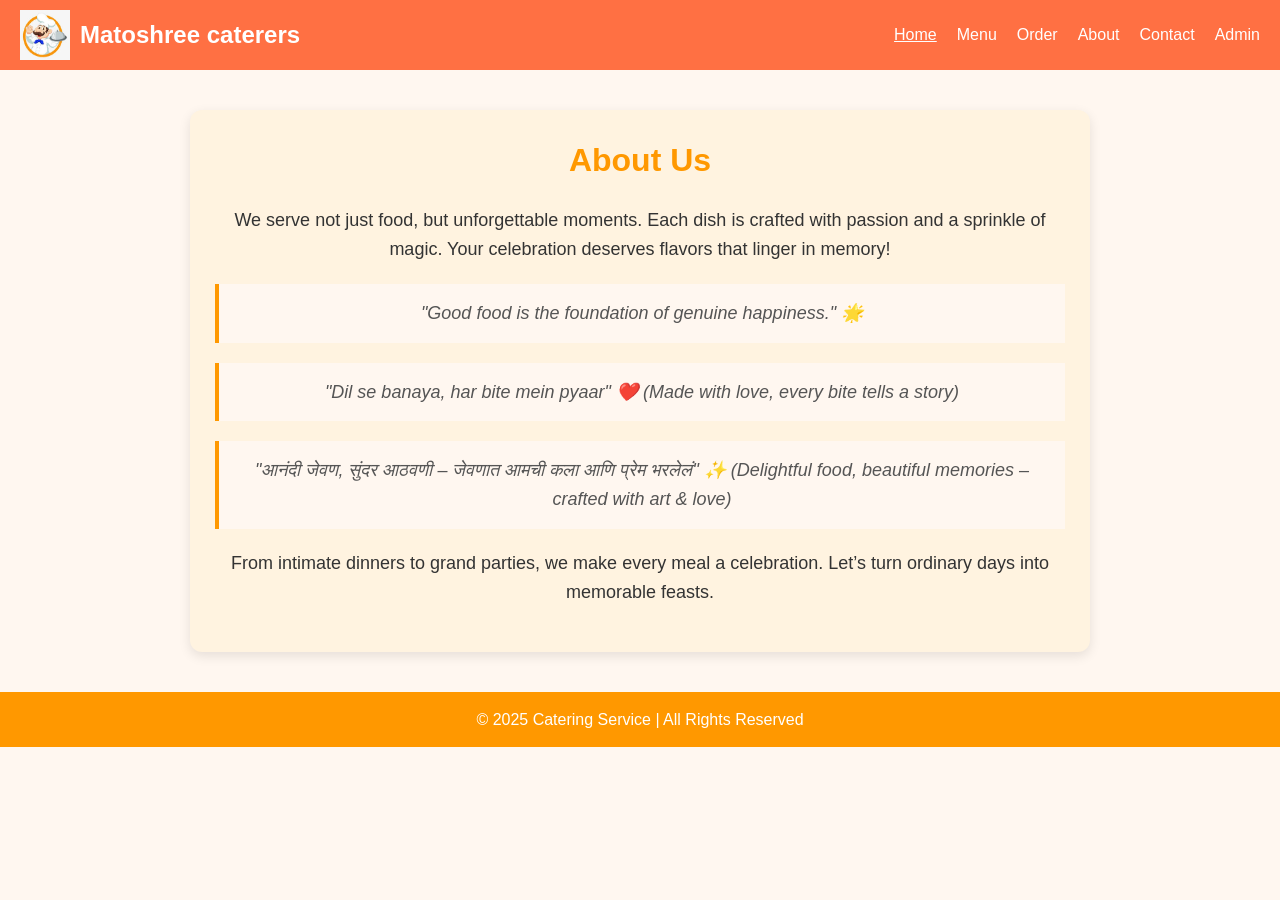
<file: catering-website/about.html>
<!DOCTYPE html>
<html lang="en">
<head>
  <meta charset="UTF-8">
  <meta name="viewport" content="width=device-width, initial-scale=1.0">
  <title>About Us | Catering Service</title>
  <link rel="stylesheet" href="css/style.css">
</head>
<body>

  <!-- Navbar (same as Home page) -->
  <header>
    <nav class="navbar">
      <div class="logo">
        <img src="images/logo.png" alt="Catering Logo" />
        <h1>Matoshree caterers</h1>
      </div>

      <!-- Navigation links -->
      <ul class="nav-links">
      <li><a href="index.html" class="active">Home</a></li>
      <li><a href="menu.html">Menu</a></li>
      <li><a href="cart.html">Order</a></li>
      <li><a href="about.html">About</a></li>
      <li><a href="contact.html">Contact</a></li>
      <li><a href="admin-login.html">Admin</a></li>
    </ul>

      <!-- Mobile Menu Toggle Button -->
      <button class="menu-toggle">☰</button>
    </nav>
  </header>

  <script>
    const toggleBtn = document.querySelector(".menu-toggle");
    const navLinks = document.querySelector(".nav-links");

    toggleBtn.addEventListener("click", () => {
      navLinks.classList.toggle("active");
    });
  </script>

  <!-- Hero Section -->
  

  <!-- About Section -->
  <section class="about-section">
    <h2>About Us</h2>
    <p>
      We serve not just food, but unforgettable moments. Each dish is crafted with passion and a sprinkle of magic.  
      Your celebration deserves flavors that linger in memory!
    </p>

    <div class="quote">
      "Good food is the foundation of genuine happiness." 🌟
    </div>

    <div class="quote">
      "Dil se banaya, har bite mein pyaar" ❤️  
      (Made with love, every bite tells a story)
    </div>

    <div class="quote">
      "आनंदी जेवण, सुंदर आठवणी – जेवणात आमची कला आणि प्रेम भरलेलं" ✨  
      (Delightful food, beautiful memories – crafted with art & love)
    </div>

    <p>
      From intimate dinners to grand parties, we make every meal a celebration. Let’s turn ordinary days into memorable feasts.
    </p>
  </section>

  <!-- Footer -->
  <footer>
    © 2025 Catering Service | All Rights Reserved
  </footer>

  <style>
    body {
      margin: 0;
      font-family: 'Segoe UI', Tahoma, Geneva, Verdana, sans-serif;
      background: #fff7f0;
      color: #333;
    }

   

    /* Hero Section */
    .hero {
      background: url('images/catering-bg.jpg') center/cover no-repeat;
      height: 250px;
      display: flex;
      align-items: center;
      justify-content: center;
      color: #fff;
      text-align: center;
      font-size: 28px;
      font-weight: bold;
      text-shadow: 2px 2px 8px rgba(0,0,0,0.6);
    }

    /* About Section */
    .about-section {
      max-width: 900px;
      margin: 40px auto;
      padding: 25px;
      background: #fff3e0;
      border-radius: 12px;
      box-shadow: 0 4px 12px rgba(0,0,0,0.1);
      text-align: center;
    }
    .about-section h2 { color: #ff9800; margin-bottom: 20px; }
    .about-section p { font-size: 18px; line-height: 1.6; margin-bottom: 20px; }

    .quote {
      font-style: italic;
      color: #555;
      background: #fff7f0;
      border-left: 4px solid #ff9800;
      padding: 15px 20px;
      margin: 20px 0;
      font-size: 18px;
    }

    footer {
      text-align: center;
      padding: 15px;
      background: #ff9800;
      color: #fff;
      margin-top: 40px;
    }
  </style>

</body>
</html>
</file>
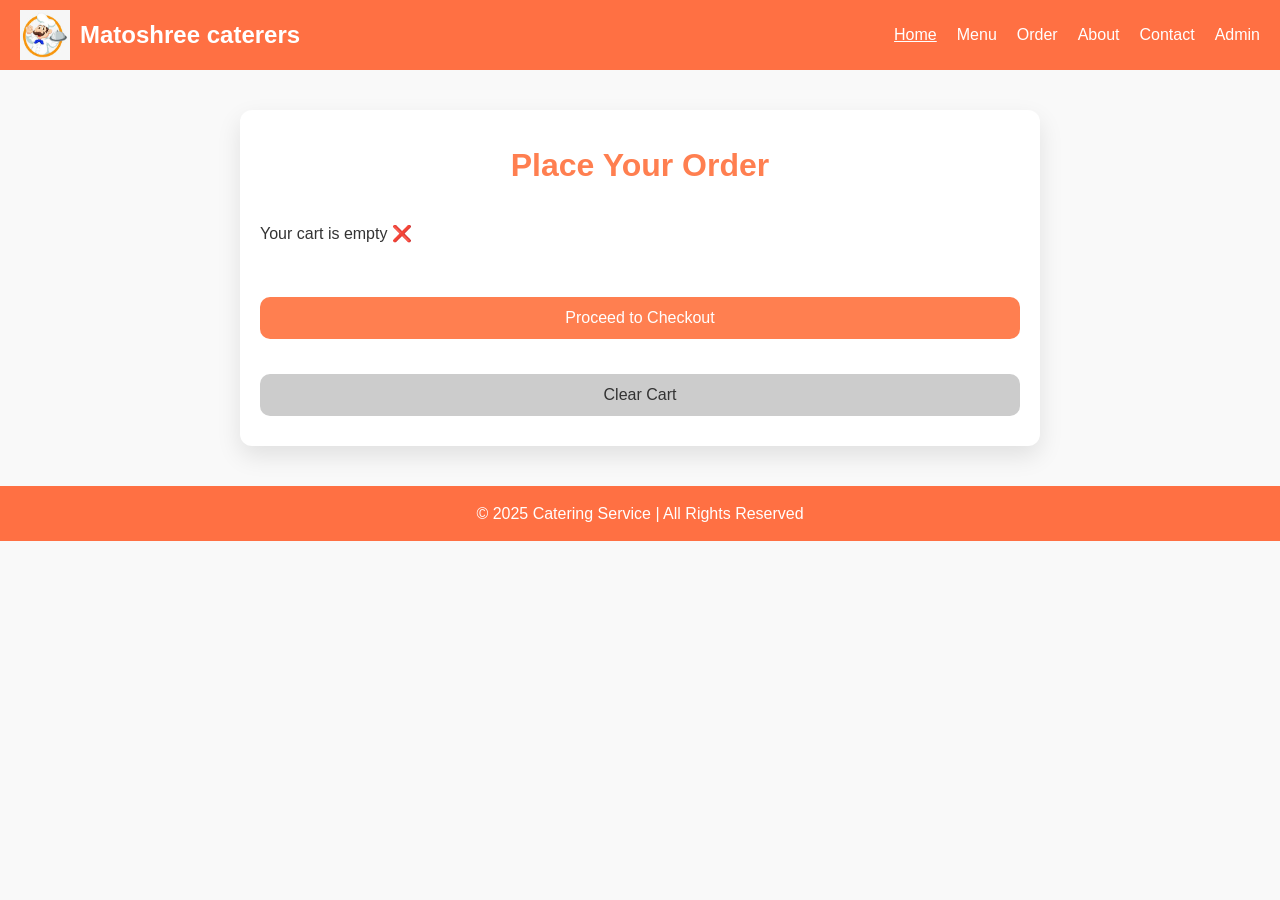
<file: catering-website/cart.html>
<!DOCTYPE html>
<html lang="en">
<head>
  <meta charset="UTF-8">
  <meta name="viewport" content="width=device-width, initial-scale=1.0">
  <title>Your Cart</title>
  <link rel="stylesheet" href="css\style.css">
</head>
<body>

  <!-- Navbar -->
  <header>
  <nav class="navbar">
    <div class="logo">
      <img src="images/logo.png" alt="Catering Logo" />
      <h1>Matoshree caterers</h1>
    </div>

    <!-- Navigation links -->
    <ul class="nav-links">
      <li><a href="index.html" class="active">Home</a></li>
      <li><a href="menu.html">Menu</a></li>
      <li><a href="cart.html">Order</a></li>
      <li><a href="about.html">About</a></li>
      <li><a href="contact.html">Contact</a></li>
      <li><a href="admin.html">Admin</a></li>
    </ul>

    <!-- Mobile Menu Toggle Button -->
    <button class="menu-toggle">☰</button>
  </nav>
</header>

<script>
  const toggleBtn = document.querySelector(".menu-toggle");
  const navLinks = document.querySelector(".nav-links");

  toggleBtn.addEventListener("click", () => {
    navLinks.classList.toggle("active");
  });
</script>

  <!-- Order Section -->
<section class="order-section">
  <h2>Place Your Order</h2>
  <form>
    <div id="cart-items"></div>

    

    <div class="buttons">
      <button type="button" class="btn" id="checkoutBtn">Proceed to Checkout</button>
      <button type="button" class="btn clear-btn" id="clearCartBtn">Clear Cart</button>
    </div>
  </form>
</section>

<style>
  .order-section {
    max-width: 800px;
    margin: 40px auto;
    background: #fff;
    padding: 30px 20px;
    border-radius: 12px;
    box-shadow: 0 10px 25px rgba(0,0,0,0.1);
    font-family: Arial, sans-serif;
  }

  .order-section h2 {
    color: #ff7f50;
    text-align: center;
    margin-bottom: 30px;
    font-size: 2rem;
  }

  form {
    display: flex;
    flex-direction: column;
    gap: 15px;
  }

  #cart-items table {
    width: 100%;
    border-collapse: collapse;
    margin-bottom: 20px;
  }

  #cart-items th, #cart-items td {
    border: 1px solid #ddd;
    padding: 8px;
    text-align: center;
  }

  #cart-items th {
    background: #ff7f50;
    color: #fff;
  }

  label {
    font-weight: bold;
    margin-top: 10px;
  }

  input[type="date"], input[type="number"] {
    padding: 10px;
    border-radius: 8px;
    border: 1px solid #ccc;
    font-size: 14px;
    width: 100%;
    box-sizing: border-box;
  }

  .buttons {
    display: flex;
    gap: 15px;
    justify-content: center;
    flex-wrap: wrap;
    margin-top: 15px;
  }

  .btn {
    padding: 12px 25px;
    border: none;
    border-radius: 10px;
    background: #ff7f50;
    color: #fff;
    font-size: 16px;
    cursor: pointer;
    transition: background 0.3s, transform 0.3s;
  }

  .btn:hover {
    background: #ff5722;
    transform: scale(1.05);
  }

  .clear-btn {
    background: #ccc;
    color: #333;
  }

  .clear-btn:hover {
    background: #999;
  }

  /* Responsive */
  @media (max-width: 768px) {
    .order-section {
      padding: 20px 15px;
    }

    .buttons {
      flex-direction: column;
      gap: 10px;
    }

    .btn {
      width: 100%;
    }
  }
</style>

<script>
  const cartItemsContainer = document.getElementById("cart-items");
  let cart = JSON.parse(localStorage.getItem("cart")) || [];

  function renderCart() {
    if (cart.length === 0) {
      cartItemsContainer.innerHTML = "<p>Your cart is empty ❌</p>";
    } else {
      let html = "<h3>Items in your cart:</h3><table><tr><th>Select</th><th>Dish</th><th>Price</th></tr>";
      cart.forEach(item => {
        html += `<tr>
          <td><input type="checkbox" name="menu-item" value="${item.name}" checked></td>
          <td>${item.name}</td>
          <td>${item.price}</td>
        </tr>`;
      });
      html += "</table>";
      cartItemsContainer.innerHTML = html;
    }
  }

  renderCart();

 document.getElementById("checkoutBtn").addEventListener("click", () => {
    // Get all selected dishes
    const selectedDishes = Array.from(document.querySelectorAll("input[name='menu-item']:checked"))
        .map(cb => cb.value);

    if (selectedDishes.length > 0) {
        // Filter cart items based on selection
        const selectedCartItems = cart.filter(item => selectedDishes.includes(item.name));

        // Save only selected dishes
        localStorage.setItem("orderDetails", JSON.stringify({ dishes: selectedCartItems }));

        alert("✅ Order saved! Proceeding to checkout...");
        window.location.href = "checkout.html";
    } else {
        alert("⚠️ Please select at least one dish.");
    }
});


    document.getElementById("clearCartBtn").addEventListener("click", () => {
    if (confirm("Are you sure you want to clear the cart?")) {
      localStorage.removeItem("cart");
      cart = [];
      renderCart();
    }
  });
</script>

 <footer>
    <p>© 2025 Catering Service | All Rights Reserved</p>
  </footer>

</body>
</html>
</file>
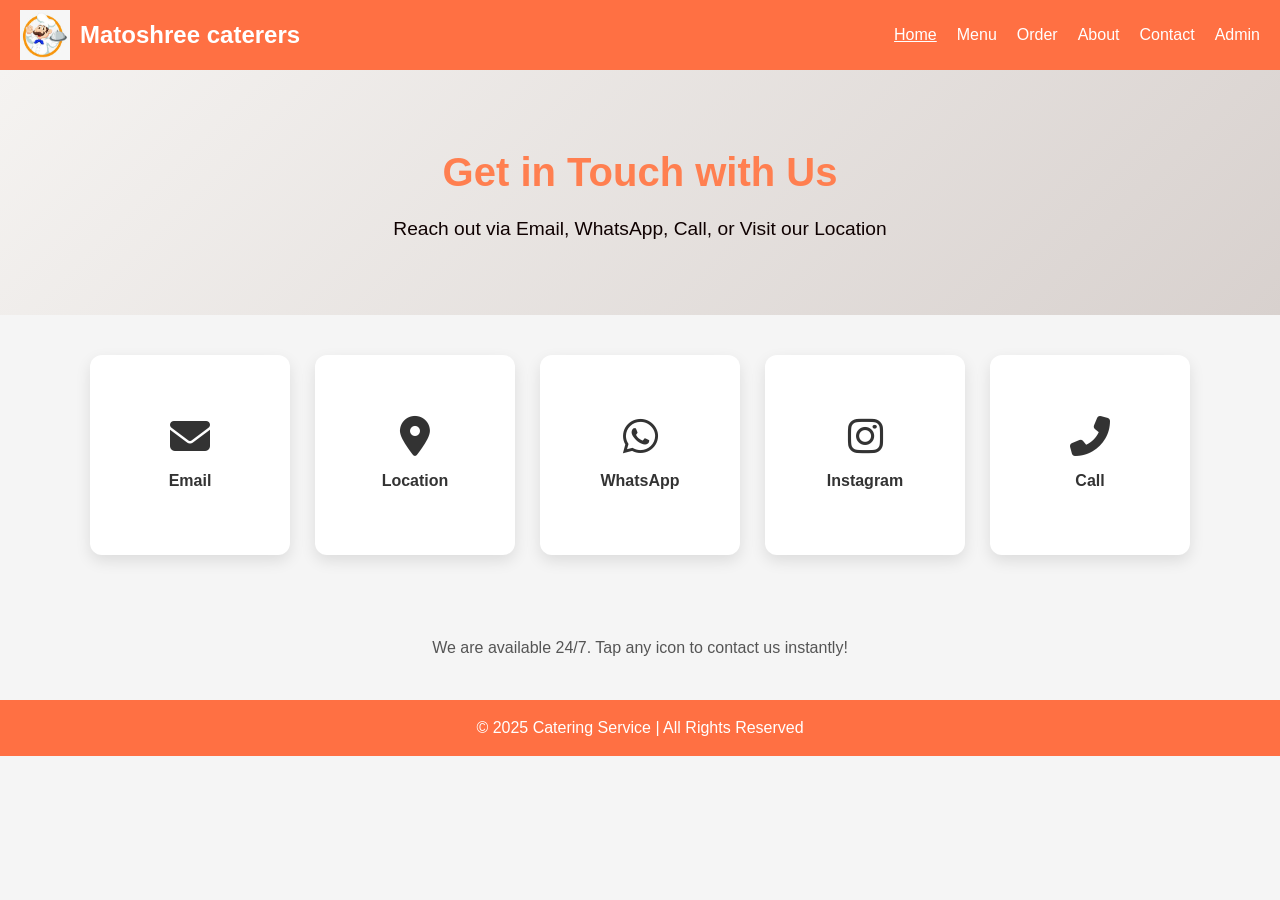
<file: catering-website/contact.html>
<!DOCTYPE html>
<html lang="en">
<head>
  <meta charset="UTF-8">
  <meta name="viewport" content="width=device-width, initial-scale=1.0">
  <title>Contact Us | Catering Service</title>
  <link rel="stylesheet" href="css/style.css">
  <link rel="stylesheet" href="https://cdnjs.cloudflare.com/ajax/libs/font-awesome/6.5.0/css/all.min.css">
  <style>
    /* Contact Page Specific Styles */
    body { background: #f5f5f5; }

    /* Hero Section */
    .contact-hero {
      background: linear-gradient(135deg, #f5f3f1, #d8d1ce);
      color: rgb(15, 1, 1);
      text-align: center;
      padding: 70px 20px;
    }
    .contact-hero h2 { font-size: 2.5rem; margin-bottom: 10px; }
    .contact-hero p { font-size: 1.2rem; }

    /* Contact Cards */
    .contact-cards {
      display: flex;
      justify-content: center;
      flex-wrap: wrap;
      gap: 25px;
      padding: 40px 20px;
    }
    .card {
      background: white;
      border-radius: 12px;
      width: 200px;
      height: 200px;
      display: flex;
      flex-direction: column;
      align-items: center;
      justify-content: center;
      text-align: center;
      box-shadow: 0 6px 15px rgba(0,0,0,0.1);
      transition: transform 0.3s, box-shadow 0.3s;
      cursor: pointer;
      text-decoration: none;
      color: inherit;
    }
    .card i {
      font-size: 2.5rem;
      margin-bottom: 12px;
      transition: transform 0.3s;
    }
    .card:hover { transform: translateY(-5px); box-shadow: 0 10px 25px rgba(0,0,0,0.2); }
    .card:hover i { transform: rotate(15deg); }
    .card span { font-weight: bold; font-size: 1rem; }

    /* Footer Note */
    .contact-note {
      text-align: center;
      margin: 40px 20px;
      font-size: 1rem;
      color: #555;
    }

    /* Responsive */
    @media(max-width: 768px){
      .contact-cards { gap: 15px; }
    }
    @media(max-width: 480px){
      .contact-hero h2 { font-size: 2rem; }
      .contact-hero p { font-size: 1rem; }
      .card { width: 150px; height: 150px; }
      .card i { font-size: 2rem; }
    }
  </style>
</head>
<body>

  <!-- Navbar (same as Home page) -->
  <header>
    <nav class="navbar">
      <div class="logo">
        <img src="images/logo.png" alt="Catering Logo">
        <h1>Matoshree caterers</h1>
      </div>
     <ul class="nav-links">
      <li><a href="index.html" class="active">Home</a></li>
      <li><a href="menu.html">Menu</a></li>
      <li><a href="cart.html">Order</a></li>
      <li><a href="about.html">About</a></li>
      <li><a href="contact.html">Contact</a></li>
      <li><a href="admin-login.html">Admin</a></li>
    </ul>
      <button class="menu-toggle">☰</button>
    </nav>
  </header>

  <script>
    const toggleBtn = document.querySelector(".menu-toggle");
    const navLinks = document.querySelector(".nav-links");
    toggleBtn.addEventListener("click", () => {
      navLinks.classList.toggle("active");
    });
  </script>

  <!-- Hero Section -->
  <section class="contact-hero">
    <h2>Get in Touch with Us</h2>
    <p>Reach out via Email, WhatsApp, Call, or Visit our Location</p>
  </section>

  <!-- Contact Cards -->
  <section class="contact-cards">
    <a href="mailto:nagesh143ghuge@gmail.com" class="card email">
      <i class="fas fa-envelope"></i>
      <span>Email</span>
    </a>
    <a href="https://maps.app.goo.gl/JqPB43UqZeTZxhSx7" target="_blank" class="card map">
      <i class="fas fa-map-marker-alt"></i>
      <span>Location</span>
    </a>
    <a href="https://wa.me/9767212467" target="_blank" class="card whatsapp">
  <i class="fab fa-whatsapp"></i>
  <span>WhatsApp</span>
</a>

    <a href="https://instagram.com/yourhandle" target="_blank" class="card instagram">
      <i class="fab fa-instagram"></i>
      <span>Instagram</span>
    </a>
    <a href="tel:+91 97672 12467" class="card phone">
      <i class="fas fa-phone-alt"></i>
      <span>Call</span>
    </a>
  </section>

  <p class="contact-note">We are available 24/7. Tap any icon to contact us instantly!</p>


   <footer>
    <p>© 2025 Catering Service | All Rights Reserved</p>
  </footer>

</body>
</html>
</file>
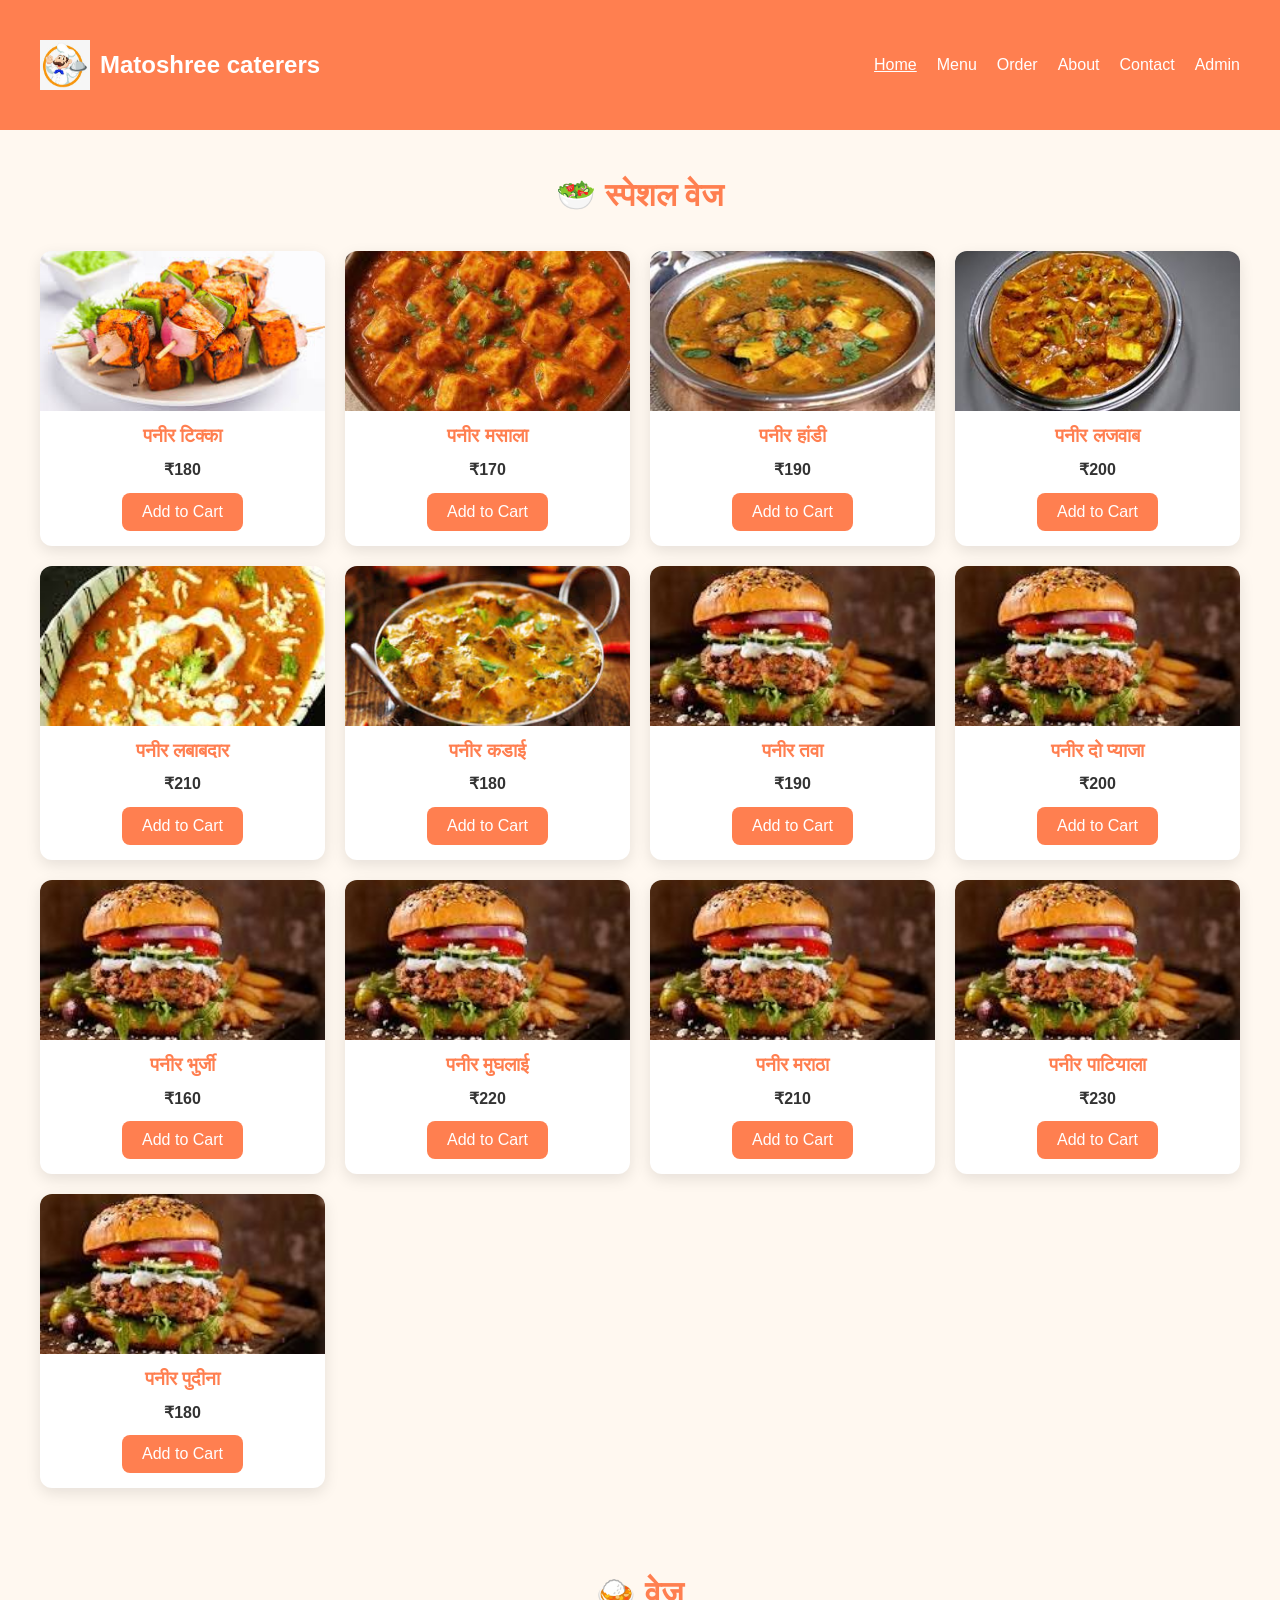
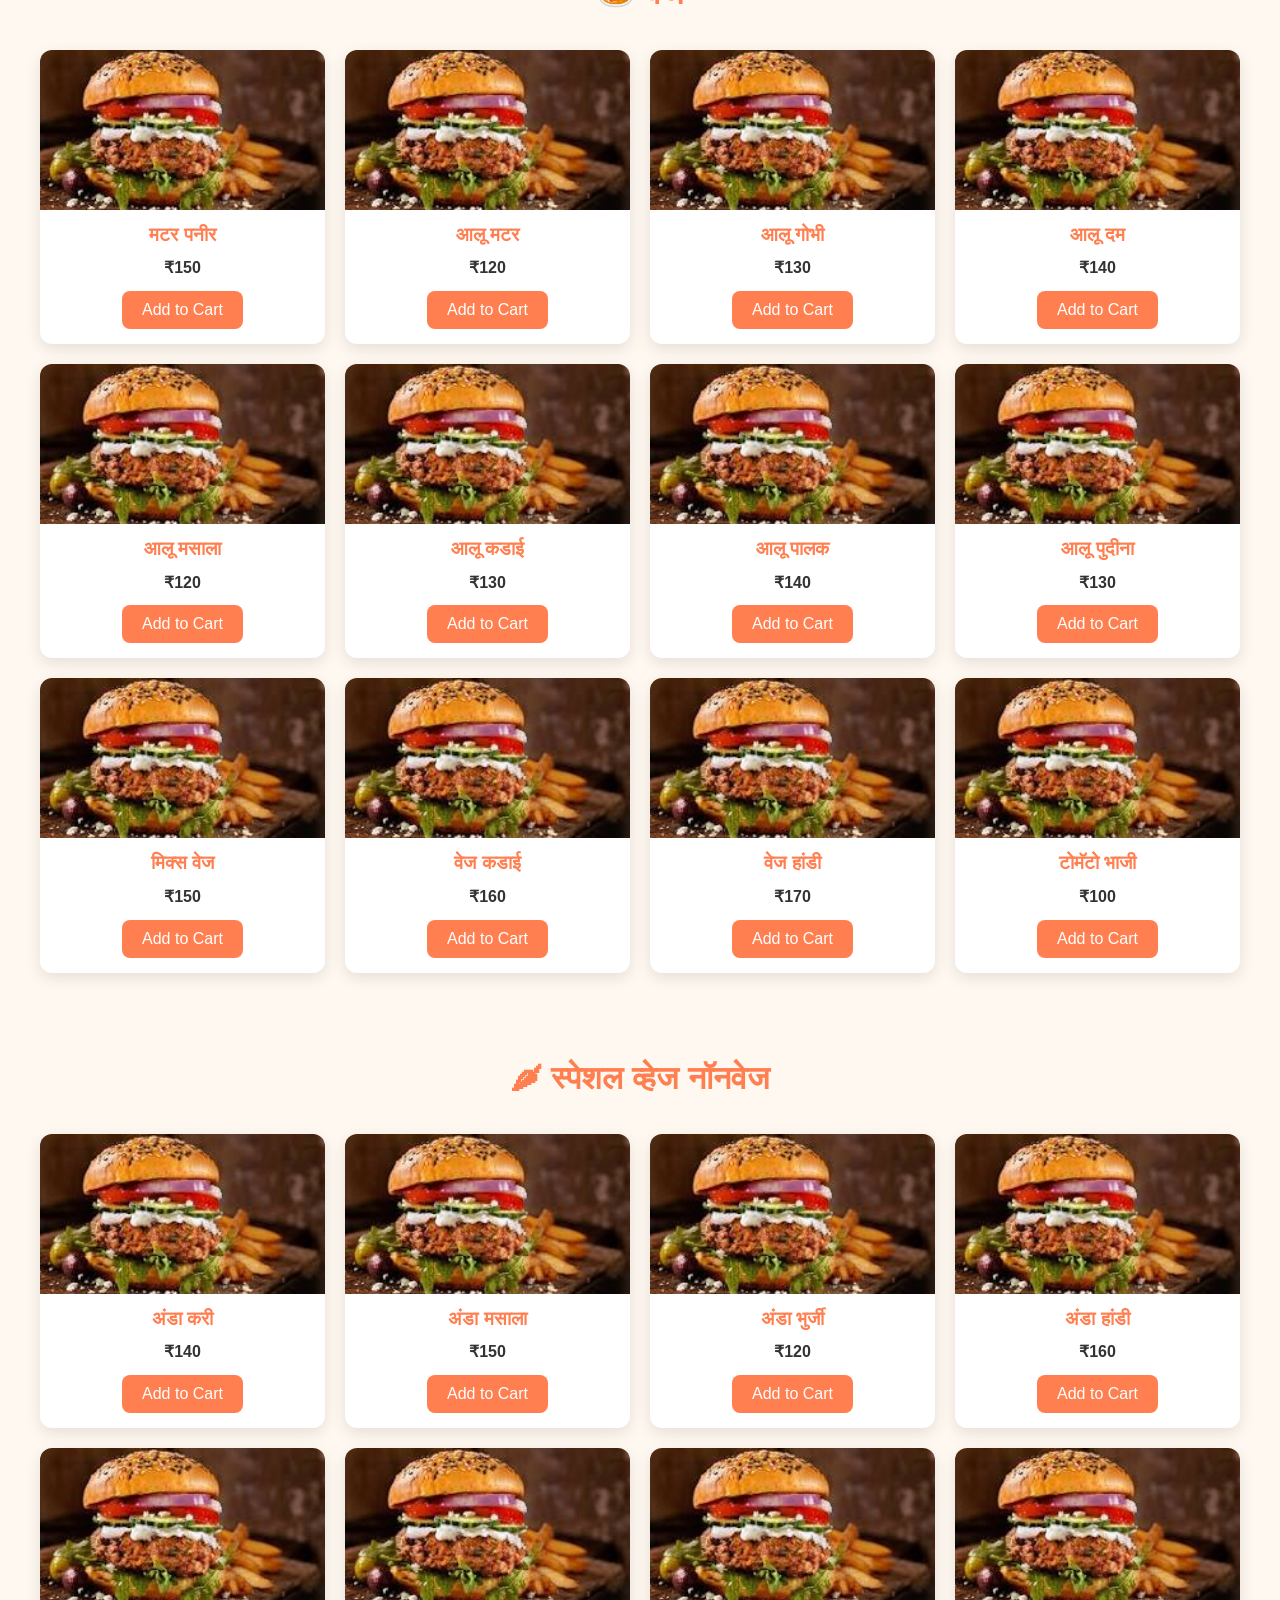
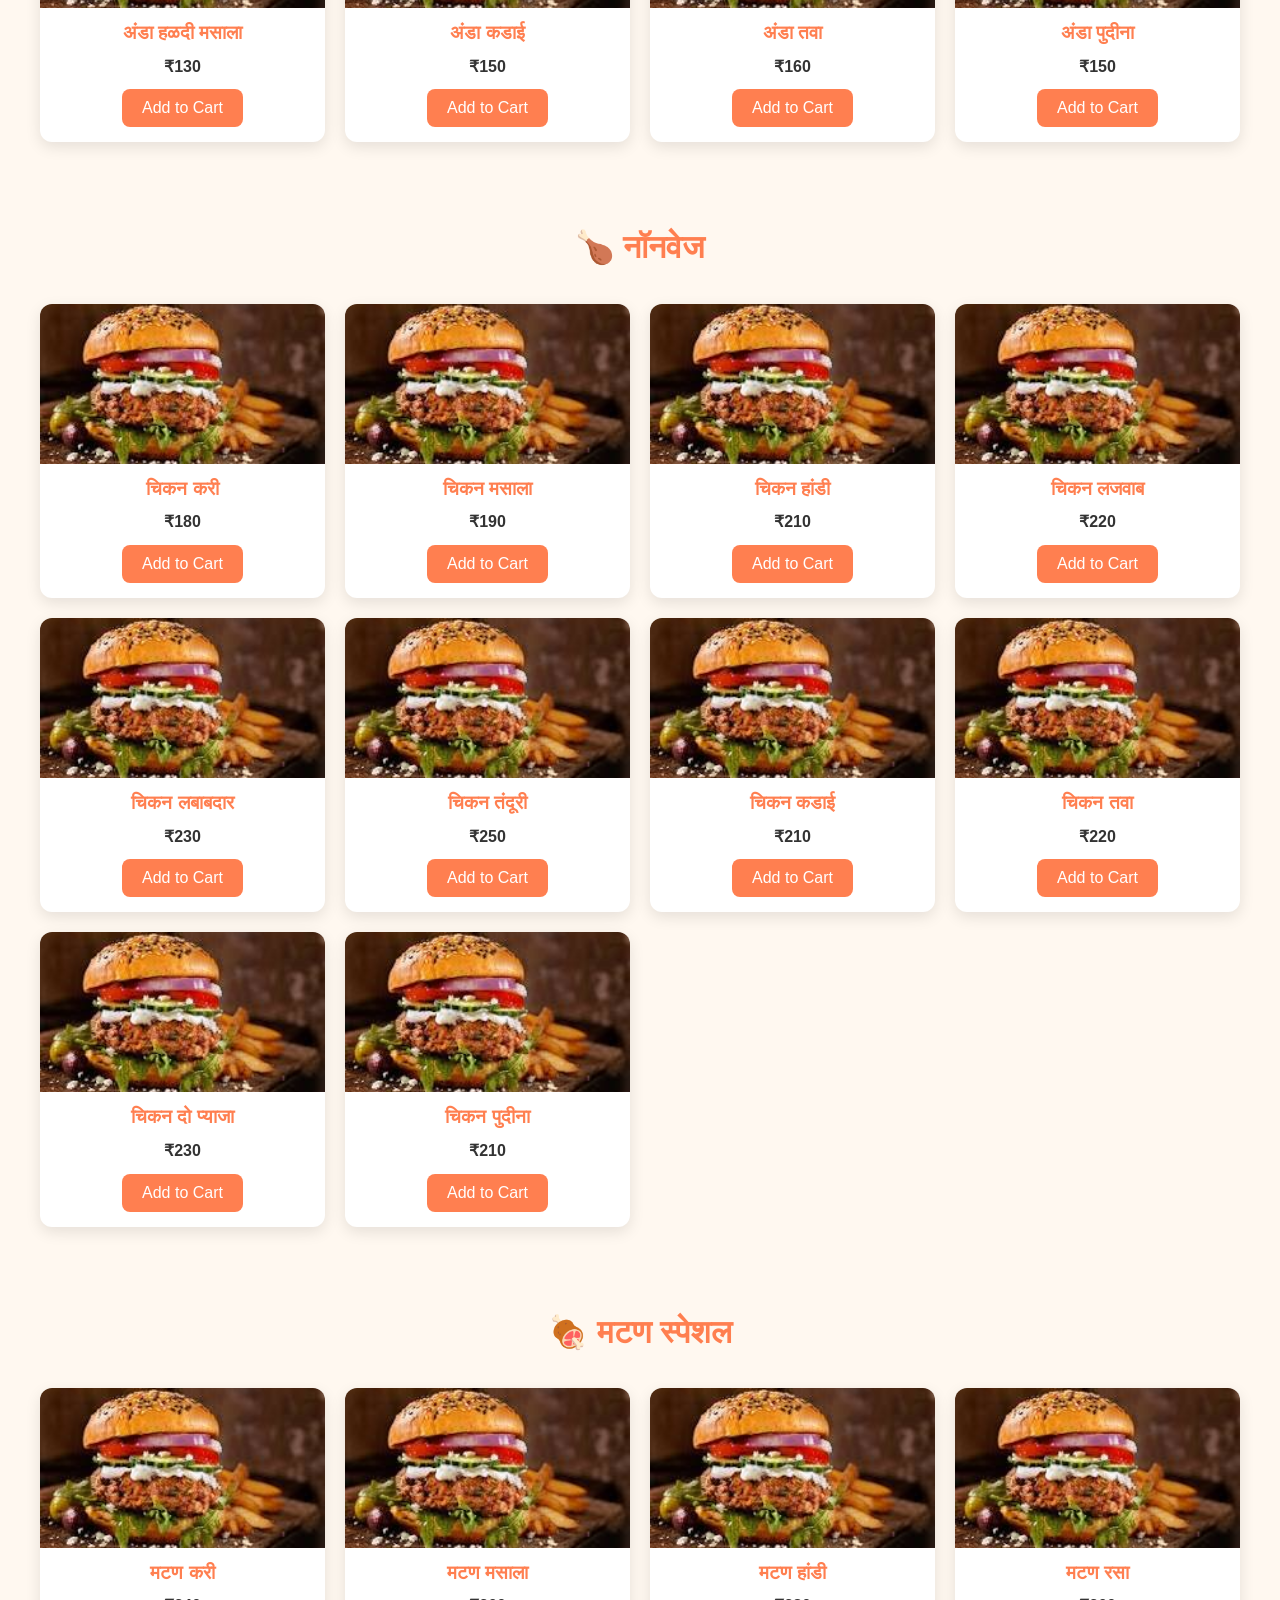
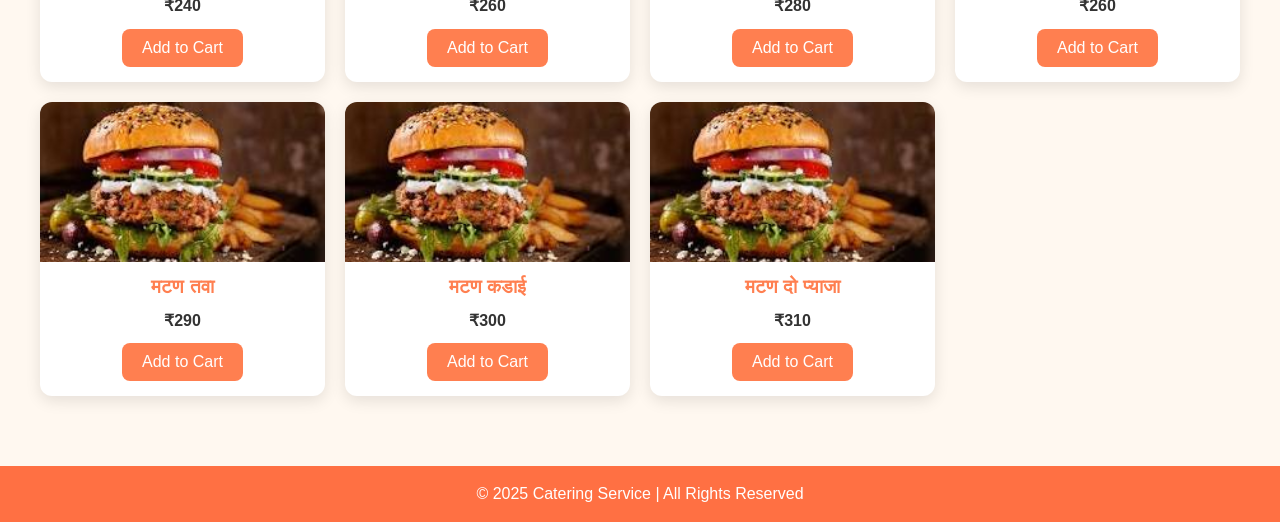
<file: catering-website/menu.html>
<!DOCTYPE html>
<html lang="en">
<head>
<meta charset="UTF-8">
<meta name="viewport" content="width=device-width, initial-scale=1.0">
<link rel="stylesheet" href="css\style.css">
<title>Catering Menu</title>




<style>
 /* General Styles */
body {
  font-family: 'Arial', sans-serif;
  margin: 0;
  background: #fff8f0;
}

header {
  background: #ff7f50;
  color: #fff;
  padding: 20px;
  text-align: center;
}

header h1 {
  margin: 0;
  font-size: 2rem;
}

/* Menu Section */
.menu-section {
  padding: 40px 20px;
  text-align: center;
}

.menu-section h2 {
  font-size: 2rem;
  color: #ff7f50;
  margin-bottom: 30px;
}

/* Menu Grid */
.menu-grid {
  display: grid;
  grid-template-columns: repeat(4, 1fr); /* 4 cards on laptop/desktop */
  gap: 20px;
  justify-items: center;
  width: 100%;
  max-width: 1200px;
  margin: 0 auto;
}

.menu-item {
  background: #fff;
  border-radius: 12px;
  overflow: hidden;
  box-shadow: 0 5px 15px rgba(0,0,0,0.1);
  cursor: pointer;
  width: 100%;
  transition: transform 0.3s, box-shadow 0.3s;
  display: flex;
  flex-direction: column;
  align-items: center;
}

.menu-item:hover {
  transform: translateY(-5px);
  box-shadow: 0 10px 25px rgba(0,0,0,0.2);
}

.menu-item img {
  width: 100%;
  height: 160px;
  object-fit: cover;
}

.menu-item h3 {
  margin: 10px 0 5px;
  color: #ff7f50;
  font-size: 1.2rem;
}

.menu-item .price {
  font-weight: bold;
  margin-bottom: 10px;
  color: #333;
}

.menu-item button {
  padding: 10px 20px;
  border: none;
  border-radius: 8px;
  background: #ff7f50;
  color: #fff;
  cursor: pointer;
  margin-bottom: 15px;
  transition: background 0.3s, transform 0.3s;
}

.menu-item button:hover {
  background: #ff5722;
  transform: scale(1.05);
}

/* Responsive Grid */
@media (max-width: 1024px) {
  .menu-grid {
    grid-template-columns: repeat(3, 1fr); /* 3 cards per row on tablet */
  }
  .menu-section h2 {
    font-size: 1.8rem;
  }
}

@media (max-width: 768px) {
  .menu-grid {
    grid-template-columns: repeat(2, 1fr); /* 2 cards per row on mobile */
  }
  .menu-section h2 {
    font-size: 1.6rem;
  }
  .menu-item img {
    height: 150px;
  }
}

@media (max-width: 480px) {
  .menu-grid {
    grid-template-columns: repeat(2, 1fr); /* 2 cards per row on small phones */
  }
  .menu-section h2 {
    font-size: 1.4rem;
  }
  .menu-item img {
    height: 140px;
  }
  .menu-item h3 {
    font-size: 1rem;
  }
}

</style>
</head>
<body>

<header>


  <!-- Navbar -->
  <header>
  <nav class="navbar">
    <div class="logo">
      <img src="images/logo.png" alt="Catering Logo" />
      <h1>Matoshree caterers</h1>
    </div>

    
<ul class="nav-links">
      <li><a href="index.html" class="active">Home</a></li>
      <li><a href="menu.html">Menu</a></li>
      <li><a href="cart.html">Order</a></li>
      <li><a href="about.html">About</a></li>
      <li><a href="contact.html">Contact</a></li>
      <li><a href="admin-login.html">Admin</a></li>
    </ul>

    <!-- Mobile Menu Toggle Button -->
    <button class="menu-toggle">☰</button>
  </nav>
</header>

<script>
  const toggleBtn = document.querySelector(".menu-toggle");
  const navLinks = document.querySelector(".nav-links");

  toggleBtn.addEventListener("click", () => {
    navLinks.classList.toggle("active");
  });
</script>

</header>
<section class="menu-section">
  <h2>🥗 स्पेशल वेज</h2>
  <div class="menu-grid">

    <div class="menu-item" data-name="Paneer Tikka" data-price="180">
      <img src="[data-uri]" alt="Paneer Tikka">
      <h3>पनीर टिक्का</h3>
      <div class="price">₹180</div>
      <button class="add-cart">Add to Cart</button>
    </div>

    <div class="menu-item" data-name="Paneer Masala" data-price="170">
      <img src="[data-uri]" alt="Paneer Masala">
      <h3>पनीर मसाला</h3>
      <div class="price">₹170</div>
      <button class="add-cart">Add to Cart</button>
    </div>

    <div class="menu-item" data-name="Paneer Handi" data-price="190">
      <img src="[data-uri]" alt="Paneer Handi">
      <h3>पनीर हांडी</h3>
      <div class="price">₹190</div>
      <button class="add-cart">Add to Cart</button>
    </div>

    <div class="menu-item" data-name="Paneer Lajawab" data-price="200">
      <img src="[data-uri]" alt="Paneer Lajawab">
      <h3>पनीर लजवाब</h3>
      <div class="price">₹200</div>
      <button class="add-cart">Add to Cart</button>
    </div>

    <div class="menu-item" data-name="Paneer Lababdar" data-price="210">
      <img src="[data-uri]" alt="Paneer Lababdar">
      <h3>पनीर लबाबदार</h3>
      <div class="price">₹210</div>
      <button class="add-cart">Add to Cart</button>
    </div>

    <div class="menu-item" data-name="Paneer Kadai" data-price="180">
      <img src="[data-uri]" alt="Paneer Kadai">
      <h3>पनीर कडाई</h3>
      <div class="price">₹180</div>
      <button class="add-cart">Add to Cart</button>
    </div>

    <div class="menu-item" data-name="Paneer Tawa" data-price="190">
      <img src="images/dishes/image.png" alt="Paneer Tawa">
      <h3>पनीर तवा</h3>
      <div class="price">₹190</div>
      <button class="add-cart">Add to Cart</button>
    </div>

    <div class="menu-item" data-name="Paneer Do Pyaza" data-price="200">
      <img src="images/dishes/image.png" alt="Paneer Do Pyaza">
      <h3>पनीर दो प्याजा</h3>
      <div class="price">₹200</div>
      <button class="add-cart">Add to Cart</button>
    </div>

    <div class="menu-item" data-name="Paneer Bhurji" data-price="160">
      <img src="images/dishes/image.png" alt="Paneer Bhurji">
      <h3>पनीर भुर्जी</h3>
      <div class="price">₹160</div>
      <button class="add-cart">Add to Cart</button>
    </div>

    <div class="menu-item" data-name="Paneer Mughlai" data-price="220">
      <img src="images/dishes/image.png" alt="Paneer Mughlai">
      <h3>पनीर मुघलाई</h3>
      <div class="price">₹220</div>
      <button class="add-cart">Add to Cart</button>
    </div>

    <div class="menu-item" data-name="Paneer Maratha" data-price="210">
      <img src="images/dishes/image.png" alt="Paneer Maratha">
      <h3>पनीर मराठा</h3>
      <div class="price">₹210</div>
      <button class="add-cart">Add to Cart</button>
    </div>

    <div class="menu-item" data-name="Paneer Patiala" data-price="230">
      <img src="images/dishes/image.png" alt="Paneer Patiala">
      <h3>पनीर पाटियाला</h3>
      <div class="price">₹230</div>
      <button class="add-cart">Add to Cart</button>
    </div>

    <div class="menu-item" data-name="Paneer Pudina" data-price="180">
      <img src="images/dishes/image.png" alt="Paneer Pudina">
      <h3>पनीर पुदीना</h3>
      <div class="price">₹180</div>
      <button class="add-cart">Add to Cart</button>
    </div>

  </div>
</section>



<!-- ------------------------------------------------------ -->
<section class="menu-section">
  <h2>🍛 वेज</h2>
  <div class="menu-grid">

    <div class="menu-item" data-name="Matar Paneer" data-price="150">
      <img src="images/dishes/image.png" alt="Matar Paneer">
      <h3>मटर पनीर</h3>
      <div class="price">₹150</div>
      <button class="add-cart">Add to Cart</button>
    </div>

    <div class="menu-item" data-name="Aloo Matar" data-price="120">
      <img src="images/dishes/image.png" alt="Aloo Matar">
      <h3>आलू मटर</h3>
      <div class="price">₹120</div>
      <button class="add-cart">Add to Cart</button>
    </div>

    <div class="menu-item" data-name="Aloo Gobi" data-price="130">
      <img src="images/dishes/image.png" alt="Aloo Gobi">
      <h3>आलू गोभी</h3>
      <div class="price">₹130</div>
      <button class="add-cart">Add to Cart</button>
    </div>

    <div class="menu-item" data-name="Aloo Dum" data-price="140">
      <img src="images/dishes/image.png" alt="Aloo Dum">
      <h3>आलू दम</h3>
      <div class="price">₹140</div>
      <button class="add-cart">Add to Cart</button>
    </div>

    <div class="menu-item" data-name="Aloo Masala" data-price="120">
      <img src="images/dishes/image.png" alt="Aloo Masala">
      <h3>आलू मसाला</h3>
      <div class="price">₹120</div>
      <button class="add-cart">Add to Cart</button>
    </div>

    <div class="menu-item" data-name="Aloo Kadai" data-price="130">
      <img src="images/dishes/image.png" alt="Aloo Kadai">
      <h3>आलू कडाई</h3>
      <div class="price">₹130</div>
      <button class="add-cart">Add to Cart</button>
    </div>

    <div class="menu-item" data-name="Aloo Palak" data-price="140">
      <img src="images/dishes/image.png" alt="Aloo Palak">
      <h3>आलू पालक</h3>
      <div class="price">₹140</div>
      <button class="add-cart">Add to Cart</button>
    </div>

    <div class="menu-item" data-name="Aloo Pudina" data-price="130">
      <img src="images/dishes/image.png" alt="Aloo Pudina">
      <h3>आलू पुदीना</h3>
      <div class="price">₹130</div>
      <button class="add-cart">Add to Cart</button>
    </div>

    <div class="menu-item" data-name="Mix Veg" data-price="150">
      <img src="images/dishes/image.png" alt="Mix Veg">
      <h3>मिक्स वेज</h3>
      <div class="price">₹150</div>
      <button class="add-cart">Add to Cart</button>
    </div>

    <div class="menu-item" data-name="Veg Kadai" data-price="160">
      <img src="images/dishes/image.png" alt="Veg Kadai">
      <h3>वेज कडाई</h3>
      <div class="price">₹160</div>
      <button class="add-cart">Add to Cart</button>
    </div>

    <div class="menu-item" data-name="Veg Handi" data-price="170">
      <img src="images/dishes/image.png" alt="Veg Handi">
      <h3>वेज हांडी</h3>
      <div class="price">₹170</div>
      <button class="add-cart">Add to Cart</button>
    </div>

    <div class="menu-item" data-name="Tomato Bhaji" data-price="100">
      <img src="images/dishes/image.png" alt="Tomato Bhaji">
      <h3>टोमॅटो भाजी</h3>
      <div class="price">₹100</div>
      <button class="add-cart">Add to Cart</button>
    </div>

  </div>
</section>


<!-- ------------------------------------------------------ -->
<section class="menu-section">
  <h2>🌶 स्पेशल व्हेज नॉनवेज</h2>
  <div class="menu-grid">

    <div class="menu-item" data-name="Egg Curry" data-price="140">
      <img src="images/dishes/image.png" alt="Egg Curry">
      <h3>अंडा करी</h3>
      <div class="price">₹140</div>
      <button class="add-cart">Add to Cart</button>
    </div>

    <div class="menu-item" data-name="Egg Masala" data-price="150">
      <img src="images/dishes/image.png" alt="Egg Masala">
      <h3>अंडा मसाला</h3>
      <div class="price">₹150</div>
      <button class="add-cart">Add to Cart</button>
    </div>

    <div class="menu-item" data-name="Egg Bhurji" data-price="120">
      <img src="images/dishes/image.png" alt="Egg Bhurji">
      <h3>अंडा भुर्जी</h3>
      <div class="price">₹120</div>
      <button class="add-cart">Add to Cart</button>
    </div>

    <div class="menu-item" data-name="Egg Handi" data-price="160">
      <img src="images/dishes/image.png" alt="Egg Handi">
      <h3>अंडा हांडी</h3>
      <div class="price">₹160</div>
      <button class="add-cart">Add to Cart</button>
    </div>

    <div class="menu-item" data-name="Egg Haldi Masala" data-price="130">
      <img src="images/dishes/image.png" alt="Egg Haldi Masala">
      <h3>अंडा हळदी मसाला</h3>
      <div class="price">₹130</div>
      <button class="add-cart">Add to Cart</button>
    </div>

    <div class="menu-item" data-name="Egg Kadai" data-price="150">
      <img src="images/dishes/image.png" alt="Egg Kadai">
      <h3>अंडा कडाई</h3>
      <div class="price">₹150</div>
      <button class="add-cart">Add to Cart</button>
    </div>

    <div class="menu-item" data-name="Egg Tawa" data-price="160">
      <img src="images/dishes/image.png" alt="Egg Tawa">
      <h3>अंडा तवा</h3>
      <div class="price">₹160</div>
      <button class="add-cart">Add to Cart</button>
    </div>

    <div class="menu-item" data-name="Egg Pudina" data-price="150">
      <img src="images/dishes/image.png" alt="Egg Pudina">
      <h3>अंडा पुदीना</h3>
      <div class="price">₹150</div>
      <button class="add-cart">Add to Cart</button>
    </div>

  </div>
</section>


<!-- ------------------------------------------------------ -->
<section class="menu-section">
  <h2>🍗 नॉनवेज</h2>
  <div class="menu-grid">

    <div class="menu-item" data-name="Chicken Curry" data-price="180">
      <img src="images/dishes/image.png" alt="Chicken Curry">
      <h3>चिकन करी</h3>
      <div class="price">₹180</div>
      <button class="add-cart">Add to Cart</button>
    </div>

    <div class="menu-item" data-name="Chicken Masala" data-price="190">
      <img src="images/dishes/image.png" alt="Chicken Masala">
      <h3>चिकन मसाला</h3>
      <div class="price">₹190</div>
      <button class="add-cart">Add to Cart</button>
    </div>

    <div class="menu-item" data-name="Chicken Handi" data-price="210">
      <img src="images/dishes/image.png" alt="Chicken Handi">
      <h3>चिकन हांडी</h3>
      <div class="price">₹210</div>
      <button class="add-cart">Add to Cart</button>
    </div>

    <div class="menu-item" data-name="Chicken Lajawab" data-price="220">
      <img src="images/dishes/image.png" alt="Chicken Lajawab">
      <h3>चिकन लजवाब</h3>
      <div class="price">₹220</div>
      <button class="add-cart">Add to Cart</button>
    </div>

    <div class="menu-item" data-name="Chicken Lababdar" data-price="230">
      <img src="images/dishes/image.png" alt="Chicken Lababdar">
      <h3>चिकन लबाबदार</h3>
      <div class="price">₹230</div>
      <button class="add-cart">Add to Cart</button>
    </div>

    <div class="menu-item" data-name="Chicken Tandoori" data-price="250">
      <img src="images/dishes/image.png" alt="Chicken Tandoori">
      <h3>चिकन तंदूरी</h3>
      <div class="price">₹250</div>
      <button class="add-cart">Add to Cart</button>
    </div>

    <div class="menu-item" data-name="Chicken Kadai" data-price="210">
      <img src="images/dishes/image.png" alt="Chicken Kadai">
      <h3>चिकन कडाई</h3>
      <div class="price">₹210</div>
      <button class="add-cart">Add to Cart</button>
    </div>

    <div class="menu-item" data-name="Chicken Tawa" data-price="220">
      <img src="images/dishes/image.png" alt="Chicken Tawa">
      <h3>चिकन तवा</h3>
      <div class="price">₹220</div>
      <button class="add-cart">Add to Cart</button>
    </div>

    <div class="menu-item" data-name="Chicken Do Pyaza" data-price="230">
      <img src="images/dishes/image.png" alt="Chicken Do Pyaza">
      <h3>चिकन दो प्याजा</h3>
      <div class="price">₹230</div>
      <button class="add-cart">Add to Cart</button>
    </div>

    <div class="menu-item" data-name="Chicken Pudina" data-price="210">
      <img src="images/dishes/image.png" alt="Chicken Pudina">
      <h3>चिकन पुदीना</h3>
      <div class="price">₹210</div>
      <button class="add-cart">Add to Cart</button>
    </div>

  </div>
</section>



<!-- ------------------------------------------------------ -->
<section class="menu-section">
  <h2>🍖 मटण स्पेशल</h2>
  <div class="menu-grid">

    <div class="menu-item" data-name="Mutton Curry" data-price="240">
      <img src="images/dishes/image.png" alt="Mutton Curry">
      <h3>मटण करी</h3>
      <div class="price">₹240</div>
      <button class="add-cart">Add to Cart</button>
    </div>

    <div class="menu-item" data-name="Mutton Masala" data-price="260">
      <img src="images/dishes/image.png" alt="Mutton Masala">
      <h3>मटण मसाला</h3>
      <div class="price">₹260</div>
      <button class="add-cart">Add to Cart</button>
    </div>

    <div class="menu-item" data-name="Mutton Handi" data-price="280">
      <img src="images/dishes/image.png" alt="Mutton Handi">
      <h3>मटण हांडी</h3>
      <div class="price">₹280</div>
      <button class="add-cart">Add to Cart</button>
    </div>

    <div class="menu-item" data-name="Mutton Rassa" data-price="260">
      <img src="images/dishes/image.png" alt="Mutton Rassa">
      <h3>मटण रसा</h3>
      <div class="price">₹260</div>
      <button class="add-cart">Add to Cart</button>
    </div>

    <div class="menu-item" data-name="Mutton Tawa" data-price="290">
      <img src="images/dishes/image.png" alt="Mutton Tawa">
      <h3>मटण तवा</h3>
      <div class="price">₹290</div>
      <button class="add-cart">Add to Cart</button>
    </div>

    <div class="menu-item" data-name="Mutton Kadai" data-price="300">
      <img src="images/dishes/image.png" alt="Mutton Kadai">
      <h3>मटण कडाई</h3>
      <div class="price">₹300</div>
      <button class="add-cart">Add to Cart</button>
    </div>

    <div class="menu-item" data-name="Mutton Do Pyaza" data-price="310">
      <img src="images/dishes/image.png" alt="Mutton Do Pyaza">
      <h3>मटण दो प्याजा</h3>
      <div class="price">₹310</div>
      <button class="add-cart">Add to Cart</button>
    </div>

  </div>
</section>


<script>
  // Add to cart functionality
  const buttons = document.querySelectorAll('.add-cart');
  buttons.forEach(btn => {
    btn.addEventListener('click', (e) => {
      e.stopPropagation(); // prevent card click
      const item = btn.closest('.menu-item');
      const name = item.getAttribute('data-name');
      const price = item.getAttribute('data-price');

      let cart = JSON.parse(localStorage.getItem('cart')) || [];
      cart.push({ name, price });
      localStorage.setItem('cart', JSON.stringify(cart));

      alert(`${name} added to cart ✅`);
    });
  });
</script>


<!-- Footer -->
  <footer>
    <p>© 2025 Catering Service | All Rights Reserved</p>
  </footer>

</body>
</html>
</file>
<file: catering-website/css/style.css>
/* ===== Global Styles ===== */
* {
  margin: 0;
  padding: 0;
  box-sizing: border-box;
  font-family: "Segoe UI", Tahoma, Geneva, Verdana, sans-serif;
}

body {
  background: #fffaf5;
  color: #333;
  line-height: 1.6;
}

/* ===== Navbar ===== */
header {
  background: #ff7043;
  padding: 10px 20px;
}

.navbar {
  display: flex;
  align-items: center;
  justify-content: space-between;
}

.logo {
  display: flex;
  align-items: center;
}

.logo img {
  width: 50px;
  height: 50px;
  margin-right: 10px;
}

.logo h1 {
  color: #fff;
  font-size: 1.5rem;
}

.nav-links {
  list-style: none;
  display: flex;
  gap: 20px;
}

.nav-links a {
  color: #fff;
  text-decoration: none;
  font-size: 1rem;
  transition: 0.3s;
}

.nav-links a:hover,
.nav-links .active {
  text-decoration: underline;
}

/* ===== Hero Section ===== */
.hero {
  background: url("../images/banner.jpg") center/cover no-repeat;
  height: 80vh;
  display: flex;
  align-items: center;
  justify-content: center;
  text-align: center;
  color: #fff;
  position: relative;
}

.hero::after {
  content: "";
  position: absolute;
  top: 0;
  left: 0;
  width: 100%;
  height: 100%;
  background: rgba(0,0,0,0.5);
}

.hero-content {
  position: relative;
  z-index: 2;
}

.hero h2 {
  font-size: 2.5rem;
  margin-bottom: 15px;
}

.hero p {
  font-size: 1.2rem;
  margin-bottom: 20px;
}

.btn {
  display: inline-block;
  padding: 10px 20px;
  background: #ff7043;
  color: #fff;
  font-size: 1rem;
  border-radius: 5px;
  text-decoration: none;
  transition: 0.3s;
}

.btn:hover {
  background: #e64a19;
}

/* ===== Specials Section ===== */
.specials {
  padding: 50px 20px;
  text-align: center;
  background: #fff3e0;
}

.specials h2 {
  font-size: 2rem;
  margin-bottom: 30px;
  color: #ff7043;
}

.special-items {
  display: grid;
  grid-template-columns: repeat(auto-fit, minmax(250px, 1fr));
  gap: 20px;
  max-width: 1000px;
  margin: auto;
}

.item {
  background: #fff;
  padding: 20px;
  border-radius: 10px;
  box-shadow: 0 4px 10px rgba(0,0,0,0.1);
  transition: 0.3s;
}

.item:hover {
  transform: translateY(-5px);
}

.item img {
  width: 100%;
  border-radius: 10px;
  margin-bottom: 15px;
}

.item h3 {
  color: #ff7043;
  margin-bottom: 10px;
}

/* ===== Footer ===== */
footer {
  background: #ff7043;
  text-align: center;
  padding: 15px;
  color: #fff;
  margin-top: 30px;
}





/* ===== Menu Table ===== */
.menu-section {
  padding: 40px 20px;
  text-align: center;
}

.menu-section h2 {
  font-size: 2rem;
  margin-bottom: 20px;
  color: #ff7043;
}

.menu-table {
  width: 90%;
  margin: auto;
  border-collapse: collapse;
  background: #fff;
  box-shadow: 0 4px 10px rgba(0,0,0,0.1);
  border-radius: 10px;
  overflow: hidden;
}

.menu-table th, .menu-table td {
  padding: 15px;
  text-align: center;
  border-bottom: 1px solid #ddd;
}

.menu-table th {
  background: #ff7043;
  color: #fff;
}

.menu-table tr:hover {
  background: #fff3e0;
}

.add-cart {
  padding: 8px 15px;
  border: none;
  background: #ff7043;
  color: #fff;
  border-radius: 5px;
  cursor: pointer;
  transition: 0.3s;
}

.add-cart:hover {
  background: #e64a19;
}





/* ===== Carousel ===== */
.carousel {
  padding: 40px 20px;
  text-align: center;
  background: #fffaf5;
  margin-top: 30px;
}

.carousel h2 {
  font-size: 2rem;
  color: #ff7043;
  margin-bottom: 20px;
}

.carousel-container {
  display: flex;
  gap: 20px;
  overflow-x: auto;
  scroll-behavior: smooth;
  padding: 10px;
}

.carousel-container::-webkit-scrollbar {
  height: 8px;
}

.carousel-container::-webkit-scrollbar-thumb {
  background: #ff7043;
  border-radius: 4px;
}

.carousel-container img {
  width: 250px;
  height: 180px;
  border-radius: 10px;
  object-fit: cover;
  transition: transform 0.3s;
}

.carousel-container img:hover {
  transform: scale(1.05);
}





/* ===== Calendar Section ===== */
.calendar-section {
  padding: 40px 20px;
  text-align: center;
  background: #fff3e0;
  margin-top: 30px;
}

.calendar-section h2 {
  font-size: 2rem;
  margin-bottom: 20px;
  color: #ff7043;
}

#calendar {
  display: grid;
  grid-template-columns: repeat(7, 1fr);
  gap: 10px;
  max-width: 600px;
  margin: auto;
}

.day {
  padding: 15px;
  border-radius: 8px;
  font-weight: bold;
  cursor: pointer;
  transition: 0.3s;
}

.day.available {
  background: #c8e6c9;
  color: #2e7d32;
}

.day.booked {
  background: #ffcdd2;
  color: #b71c1c;
  cursor: not-allowed;
}

.day:hover.available {
  background: #81c784;
  color: white;
}

#calendar-msg {
  margin-top: 15px;
  font-size: 1rem;
  color: #333;
}




/* ===== Responsive Design ===== */

/* Tablets */
@media (max-width: 900px) {
  .hero h2 {
    font-size: 2rem;
  }
  .hero p {
    font-size: 1rem;
  }
  #calendar {
    grid-template-columns: repeat(5, 1fr);
  }
}

/* Mobile */
@media (max-width: 768px) {
  .nav-links {
    display: none;
    flex-direction: column;
    background: #ff7043;
    position: absolute;
    top: 60px;
    right: 0;
    width: 200px;
    padding: 20px;
  }
  .nav-links.active {
    display: flex;
  }
  .menu-toggle {
    display: block;
  }
  .hero {
    padding: 60px 15px;
  }
  .hero h2 {
    font-size: 1.8rem;
  }
  .hero p {
    font-size: 0.95rem;
  }
  .carousel-container img {
    width: 180px;
    height: 120px;
  }
  #calendar {
    grid-template-columns: repeat(3, 1fr);
  }
}

/* Extra small screens */
@media (max-width: 480px) {
  .hero h2 {
    font-size: 1.4rem;
  }
  .hero p {
    font-size: 0.85rem;
  }
  .hero .btn {
    padding: 10px 18px;
    font-size: 0.9rem;
  }
}



/* Desktop menu */
.nav-links {
  display: flex;
  list-style: none;
  gap: 20px;
}

/* Mobile toggle button hidden on desktop */
.menu-toggle {
  display: none;
  background: none;
  border: none;
  font-size: 28px;
  color: white;
  cursor: pointer;
}

/* Mobile styles */
@media (max-width: 768px) {
  .nav-links {
    display: none;
    flex-direction: column;
    background: #ff7043;
    position: absolute;
    top: 60px;
    right: 0;
    width: 200px;
    padding: 20px;
    border-radius: 0 0 10px 10px;
  }
  .nav-links.active {
    display: flex;
  }
  .menu-toggle {
    display: block;
  }
}



.order-section {
  max-width: 500px;
  margin: 40px auto;
  padding: 20px;
  background: #fff;
  border-radius: 12px;
  box-shadow: 0 4px 12px rgba(0,0,0,0.1);
  text-align: left;
}

.order-section h2 {
  text-align: center;
  margin-bottom: 20px;
  color: #ff7043;
}

.order-form {
  display: flex;
  flex-direction: column;
  gap: 15px;
}

.order-form label {
  font-weight: bold;
  color: #333;
}

.order-form select,
.order-form input {
  padding: 10px;
  border-radius: 8px;
  border: 1px solid #ccc;
  font-size: 16px;
}

.order-form .btn {
  padding: 12px;
  background: #ff7043;
  color: #fff;
  font-size: 18px;
  border: none;
  border-radius: 8px;
  cursor: pointer;
  transition: background 0.3s;
}

.order-form .btn:hover {
  background: #e55b2c;
}






.menu-checkboxes {
  margin: 10px 0;
  padding: 10px;
  border: 1px solid #ddd;
  border-radius: 6px;
  background: #fafafa;
}

.menu-checkboxes label {
  display: block;
  margin-bottom: 6px;
  font-size: 16px;
  cursor: pointer;
}


/*checkout page */
    body {
      font-family: 'Segoe UI', Tahoma, Geneva, Verdana, sans-serif;
      background: #f9f9f9;
      color: #333;
      margin: 0;
      padding: 0;
    }
    .container {
      max-width: 800px;
      margin: 40px auto;
      background: #fff;
      padding: 30px;
      border-radius: 15px;
      box-shadow: 0 10px 25px rgba(0,0,0,0.1);
    }
    h2 {
      text-align: center;
      color: #ff7f50;
      margin-bottom: 30px;
      font-size: 2rem;
    }
    label {
      display: block;
      margin: 15px 0 5px;
      font-weight: 600;
      color: #555;
    }
    input {
      width: 100%;
      padding: 12px;
      border-radius: 10px;
      border: 1px solid #ccc;
      font-size: 14px;
      margin-bottom: 15px;
    }
    input:focus {
      border-color: #ff7f50;
      box-shadow: 0 0 8px rgba(255,127,80,0.3);
      outline: none;
    }
    table {
      width: 100%;
      border-collapse: collapse;
      margin: 25px 0;
    }
    th, td {
      border: 1px solid #ddd;
      padding: 12px;
      text-align: center;
    }
    th {
      background: #ff7f50;
      color: #fff;
    }
    .totals {
      text-align: right;
      font-size: 16px;
      margin-top: 20px;
    }
    .btn {
      display: block;
      width: 100%;
      padding: 15px;
      margin-top: 20px;
      background: #ff7f50;
      color: #fff;
      border: none;
      border-radius: 10px;
      font-size: 16px;
      cursor: pointer;
      transition: all 0.3s;
    }
    .btn:hover {
      background: #ff5722;
      transform: scale(1.03);
    }
    @media (max-width: 768px) {
      .container { padding: 20px; }
      th, td { font-size: 13px; }
    }



    /* rating  */
.rating-section {
  padding: 50px 20px;
  background: #fff7f0;
  text-align: center;
  font-family: 'Segoe UI', sans-serif;
}

.rating-section h2 {
  font-size: 2.5rem;
  color: #ff7f50;
  margin-bottom: 30px;
}

/* Stars */
.rating {
  display: flex;
  justify-content: center;
  gap: 15px;
  font-size: 40px;
  cursor: pointer;
  flex-wrap: wrap;
}

.star {
  color: gray;
  transition: color 0.3s, transform 0.3s;
}

.star.active,
.star:hover,
.star:hover ~ .star {
  color: gold;
}

.star:hover {
  transform: scale(1.3);
}

/* Review Box */
.review-box {
  display: flex;
  flex-direction: column;
  align-items: center;
  margin-top: 25px;
  gap: 15px;
  width: 100%;
  max-width: 400px; /* same width for all */
  margin-left: auto;
  margin-right: auto;
}

.review-box input[type="text"],
.review-box textarea,
.review-box button {
  width: 100%;
  padding: 12px;
  border-radius: 10px;
  border: 1px solid #ccc;
  font-size: 15px;
  box-sizing: border-box;
  transition: all 0.3s;
}

.review-box input[type="text"]:focus,
.review-box textarea:focus {
  outline: none;
  border-color: #ff7f50;
  box-shadow: 0 0 5px rgba(255,127,80,0.5);
}

button {
  border: none;
  background: #ff7f50;
  color: #fff;
  font-size: 16px;
  cursor: pointer;
  border-radius: 10px;
  transition: background 0.3s, transform 0.3s;
}

button:hover {
  background: #ff5722;
  transform: scale(1.05);
}

/* Reviews List */
.review-list {
  max-width: 500px;
  margin: 30px auto 0;
  border-radius: 12px;
  background: #fff;
  padding: 20px;
  box-shadow: 0 10px 30px rgba(0,0,0,0.05);
}

.review-list h3 {
  margin-bottom: 15px;
  color: #ff7f50;
}

.review-item {
  border-bottom: 1px solid #eee;
  padding: 10px 0;
  font-size: 14px;
  text-align: left;
  color: #555;
}

.review-item:last-child {
  border-bottom: none;
}

.review-item strong {
  display: block;
  font-size: 15px;
  margin-bottom: 5px;
  color: #ff7f50;
}

/* Responsive */
@media (max-width: 768px) {
  .rating {
    font-size: 35px;
    gap: 12px;
  }

  .review-box input[type="text"],
  .review-box textarea,
  .review-box button {
    max-width: 100%;
  }
}

@media (max-width: 480px) {
  .rating {
    font-size: 30px;
    gap: 10px;
  }

  .rating-section h2 {
    font-size: 2rem;
  }

  .review-item {
    font-size: 13px;
  }
}
</file>
